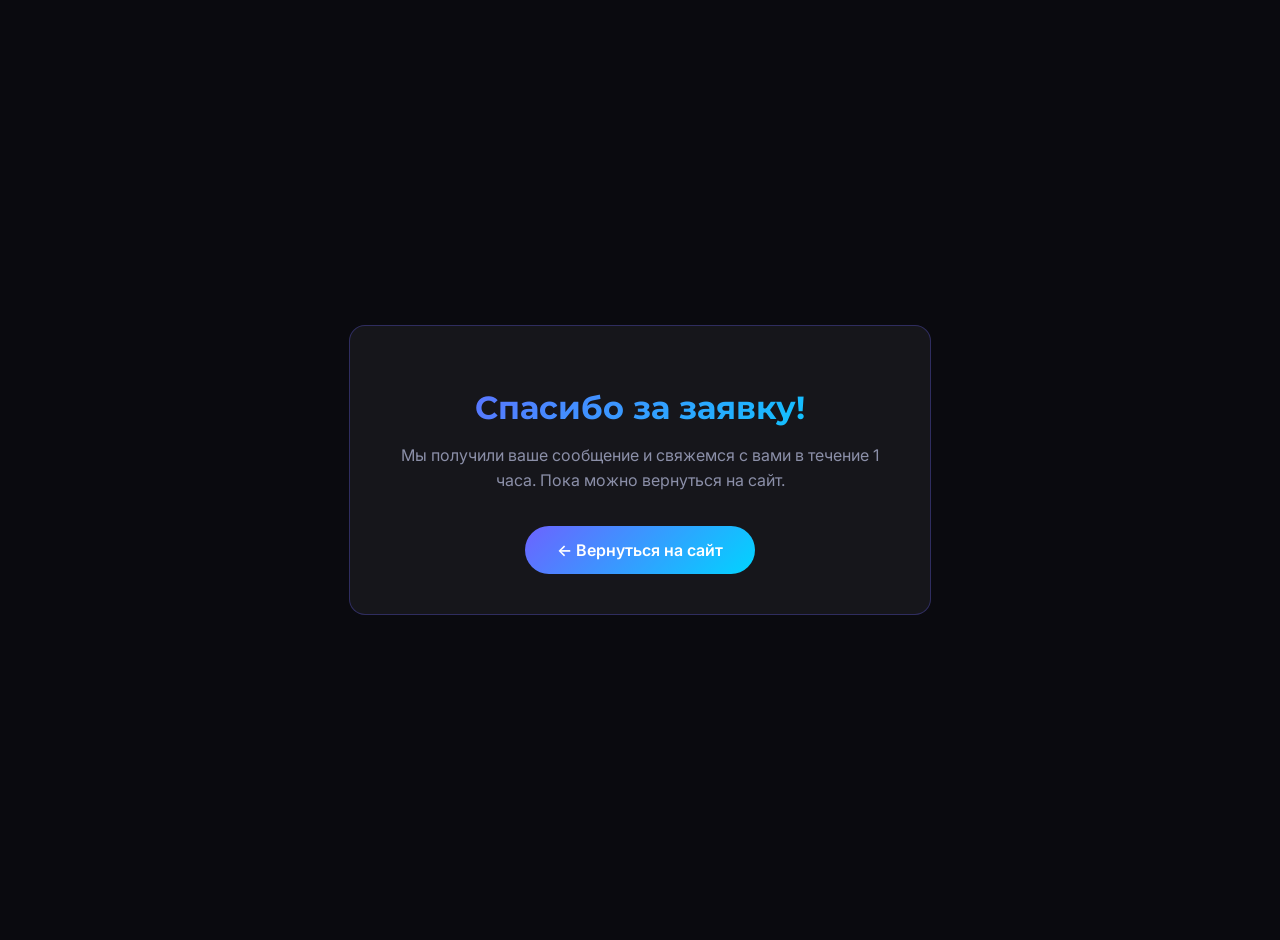
<file: thanks.html>
<!DOCTYPE html>
  <html lang="ru">
  <head>
    <meta charset="UTF-8">
    <meta name="viewport" content="width=device-width, initial-scale=1.0">
    <title>Спасибо! — AI Resource</title>
    <link href="https://fonts.googleapis.com/css2?family=Inter:wght@400;600&family=Montserrat:wght@600;700&display=swap" rel="stylesheet">
    <style>
      body {
        margin: 0;
        font-family: 'Inter', sans-serif;
        background: #0A0A0F;
        color: #FFFFFF;
        min-height: 100vh;
        display: flex;
        justify-content: center;
        align-items: center;
        text-align: center;
        padding: 20px;
      }
      .box {
        max-width: 500px;
        padding: 40px;
        background: rgba(255,255,255,0.05);
        border: 1px solid rgba(108,99,255,0.3);
        border-radius: 16px;
      }
      h1 {
        font-family: 'Montserrat', sans-serif;
        font-size: 2rem;
        margin-bottom: 16px;
        background: linear-gradient(135deg, #6C63FF, #00D4FF);
        -webkit-background-clip: text;
        -webkit-text-fill-color: transparent;
      }
      p {
        color: #8B8FA8;
        margin-bottom: 32px;
        line-height: 1.6;
      }
      a {
        display: inline-block;
        padding: 14px 32px;
        background: linear-gradient(135deg, #6C63FF, #00D4FF);
        color: #fff;
        text-decoration: none;
        border-radius: 50px;
        font-weight: 600;
      }
      a:hover {
        opacity: 0.9;
      }
    </style>
  </head>
  <body>
    <div class="box">
      <h1>Спасибо за заявку!</h1>
      <p>Мы получили ваше сообщение и свяжемся с вами в течение 1 часа. Пока можно вернуться на сайт.</p>
      <a href="index.html">← Вернуться на сайт</a>
    </div>
  </body>
  </html>
</file>
